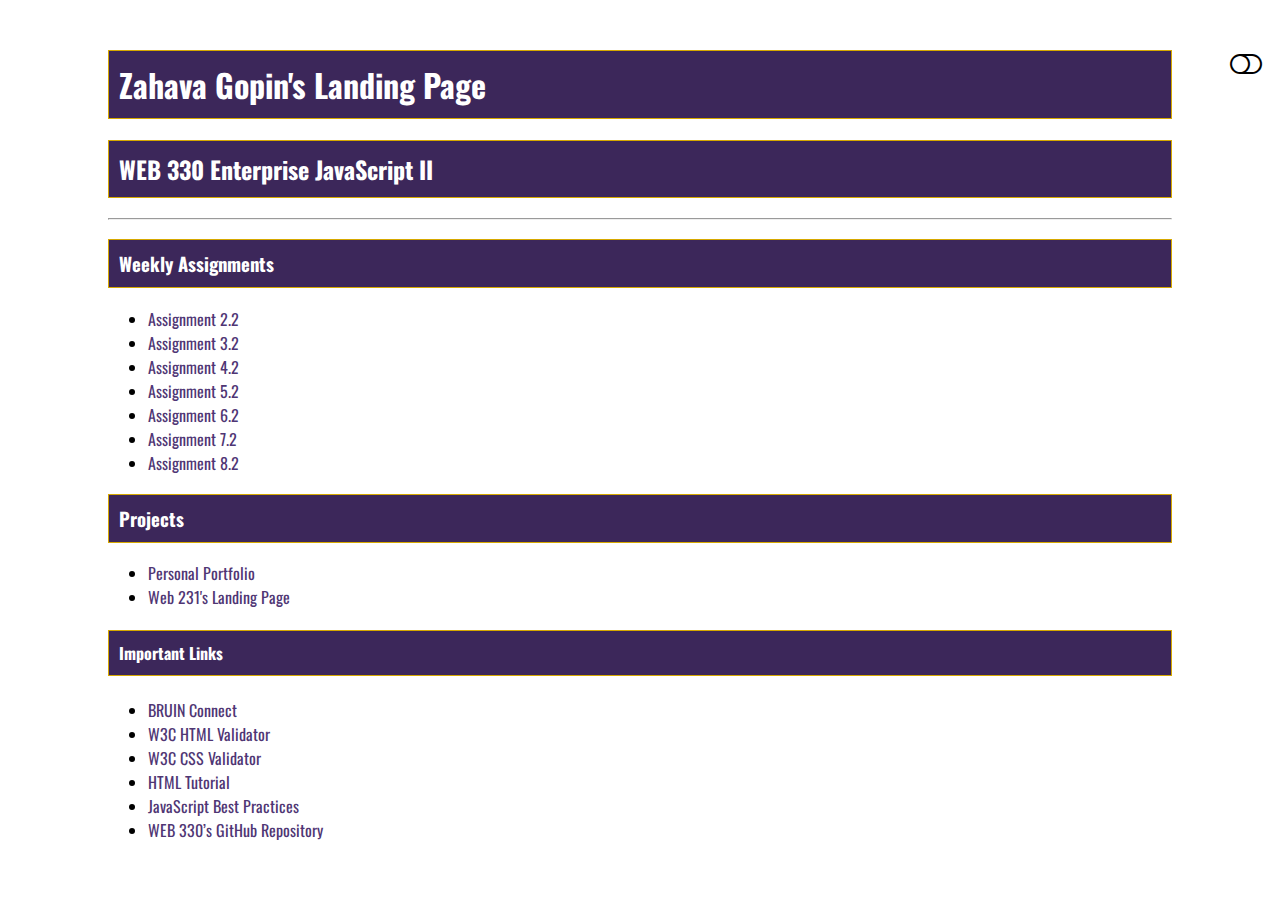
<file: index.html>
<!DOCTYPE html>
<html lang="en">

<!-- code attribution 
Title: index.html
Author: Zahava Gopin 
Date: 3 January 2023
Description: The WEB 330 landing page 
-->

<head>
    <title>WEB 330 - Enterprise JavaScript II</title>  <!--Document Title -->

    <link rel="stylesheet" type="text/css" href="theme.css">  <!--link to theme styling-->
    <link rel="stylesheet" type="text/css" href="site.css">   <!--link to site styling-->
    <link href="https://fonts.googleapis.com/css2?family=Oswald:wght@300;400;500;700&display=swap" rel="stylesheet">  <!--Link to google fonts-->
    <link rel="stylesheet" href="https://cdnjs.cloudflare.com/ajax/libs/font-awesome/4.7.0/css/font-awesome.min.css"> <!--link to cdn styling-->

    <script src="theme.js"></script>  <!--Link to JavaScript functions.-->


</head>


<body class="light-theme">
        <!--Icon to toggle the mode -->
        <p><i onclick="toggleMode(this)" id="icon-mode" class="fa fa-toggle-off pull-right" style="font-size: 28px;"><span id="icon-text"></span></i></p>
    <div id="container">

        
        <h1>Zahava Gopin's Landing Page</h1> <!--heading of the page-->
        <h2>WEB 330 Enterprise JavaScript II</h2>
        <hr>

        <h3>Weekly Assignments</h3> <!--List of assignments-->
        <ul>
            <li><a href= "week-2/gopin-palindrome.html">Assignment 2.2</a></li>
            <li><a href="week-3/gopin-restaurant.html">Assignment 3.2</a></li>
            <li><a href="week-4/gopin-calorie.html">Assignment 4.2</a></li>
            <li><a href="week-5/gopin-bobs-auto-repair.html">Assignment 5.2</a></li>
            <li><a href="week-6/gopin-future-value.html">Assignment 6.2</a></li>
            <li><a href="week-7/gopin-whatabook1.html">Assignment 7.2</a></li>
            <li><a href="week-8/gopin-whatabook2.html">Assignment 8.2</a></li>
        </ul>

        <h3>Projects</h3>   <!--List of projects-->
        <ul>
            <li><a href= "https://gopin-pets-r-us.onrender.com">Personal Portfolio</a></li>
            <li><a href= "../web-231/index.html">Web 231's Landing Page</a></li>
        </ul>

        <h4>Important Links</h4>
        <ul>
            <li> <a href="https://bruinconnect.bellevue.edu" target="_blank">BRUIN Connect</a> </li>

            <li> <a href="https://validator.w3.org/" target="_blank">W3C HTML Validator</a> </li>

            <li> <a href="http://jigsaw.w3.org/css-validator/" target="_blank">W3C CSS Validator</a> </li>

            <li> <a href="https://www.w3schools.com/html/" target="_blank">HTML Tutorial</a> </li>

            <li> <a href="https://www.w3schools.com/js/js_best_practices.asp" target="_blank">JavaScript Best Practices</a> </li>

            <li> <a href="https://github.com/buwebdev/web-330" target="_blank">WEB 330’s GitHub Repository</a> </li>


        </ul>
    </div>

    <script>

    /**
================================
Title: index.html
Author: Zahava Gopin 
Date: 3 January 2023
Description: JavaScript for WEB 330 Landing Page 
================================
*/

        /**
         * Setting the default theme to light 
         */

        setDefaultTheme();
        /**
         * This function switches the users selected website theme.
         */
        function toggleMode(x){
            let colorTheme = document.body.classList; //get the body's CSS class
            let iconMode = x.classList;//assigneign the triggered button to the current classes.
        
        /**
         * If the current body class is set to the light-theme, update the users's preferance to the dark-theme in the browsers.
         */
            if (colorTheme.value==="light-theme")
            {
                localStorage.clear();
                localStorage.setItem("mode", "dark-theme");
                localStorage.setItem("iconMode", "fa-toggle-on");
                localStorage.setItem("iconText", "Dark Mode");
            }

        /**
         * If the current body class is set to the dark-theme, update the user preference to the light-theme in the browser
         */
            else
            {
                localStorage.clear();
                localStorage.setItem("mode", "light-theme");
                localStorage.setItem("iconMode", "fa-toggle-off");
                localStorage.setItem("iconText", "Light Mode");
            }

        /**
         * Apply the updated selection to the HRML page elements 
         */
            colorTheme.value = localStorage.getItem("mode");

            iconMode.value =   `fa
            ${localStorage.getItem("iconMode")} pull-right`;

            document.getElementById("icon-text").innerHTML= localStorage.getItem("iconText");

        }

    </script>

</body>
</html>
</file>
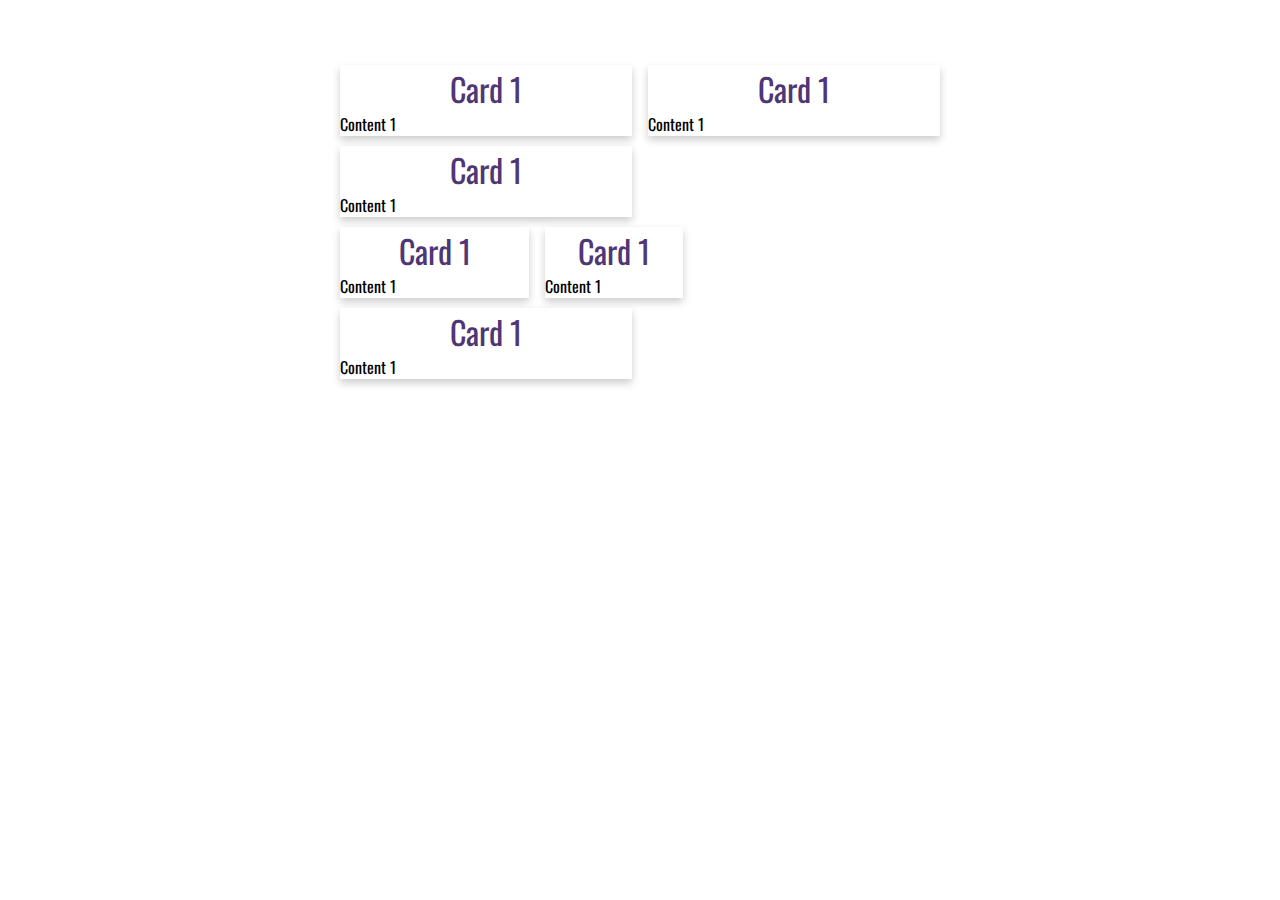
<file: practice.html>
<!DOCTYPE html>
<html lang="en">
<head>
    <title>WEB 330 Enterprise JavaScript II</title>
    <meta charset="UTF-8">

    <link rel="stylesheet" type="text/css" href="theme.css" /> <!-- This is a file reference to the theme.css file that you will be creating throughout the course -->
    <link rel="stylesheet" type="text/css" href="./site.css" />

    <link rel="stylesheet" type="text/css" href="./flex-layout.css">
    <link href="https://fonts.googleapis.com/css2?family=Oswald:wght@300;400;500;700&display=swap" rel="stylesheet">
</head>
<body class="light-theme">

<div class="assign-container">
    <div class="assign-content">

        <div class="container">
            <div class="row">
                <div class="col-6">
                    <div class="card">
                        <div class="card-title">Card 1</div>
                        <div class="card-content">Content 1</div>
                    </div>
                </div>

                <div class="col-6">
                    <div class="card">
                        <div class="card-title">Card 1</div>
                        <div class="card-content">Content 1</div>
                    </div>
                </div>

                <div class="col-6">
                    <div class="card">
                        <div class="card-title">Card 1</div>
                        <div class="card-content">Content 1</div>
                    </div>
                </div>

                
            </div>
        </div>

        <div class="container">
            <div class="row">
                <div class="col-4">
                    <div class="card">
                        <div class="card-title">Card 1</div>
                        <div class="card-content">Content 1</div>
                    </div>
                </div>

                <div class="col-3">
                    <div class="card">
                        <div class="card-title">Card 1</div>
                        <div class="card-content">Content 1</div>
                    </div>
                </div>

                <div class="col-6">
                    <div class="card">
                        <div class="card-title">Card 1</div>
                        <div class="card-content">Content 1</div>
                    </div>
                </div>
            </div>
        </div>

    </div>
</div>

</body>
</html>
</file>
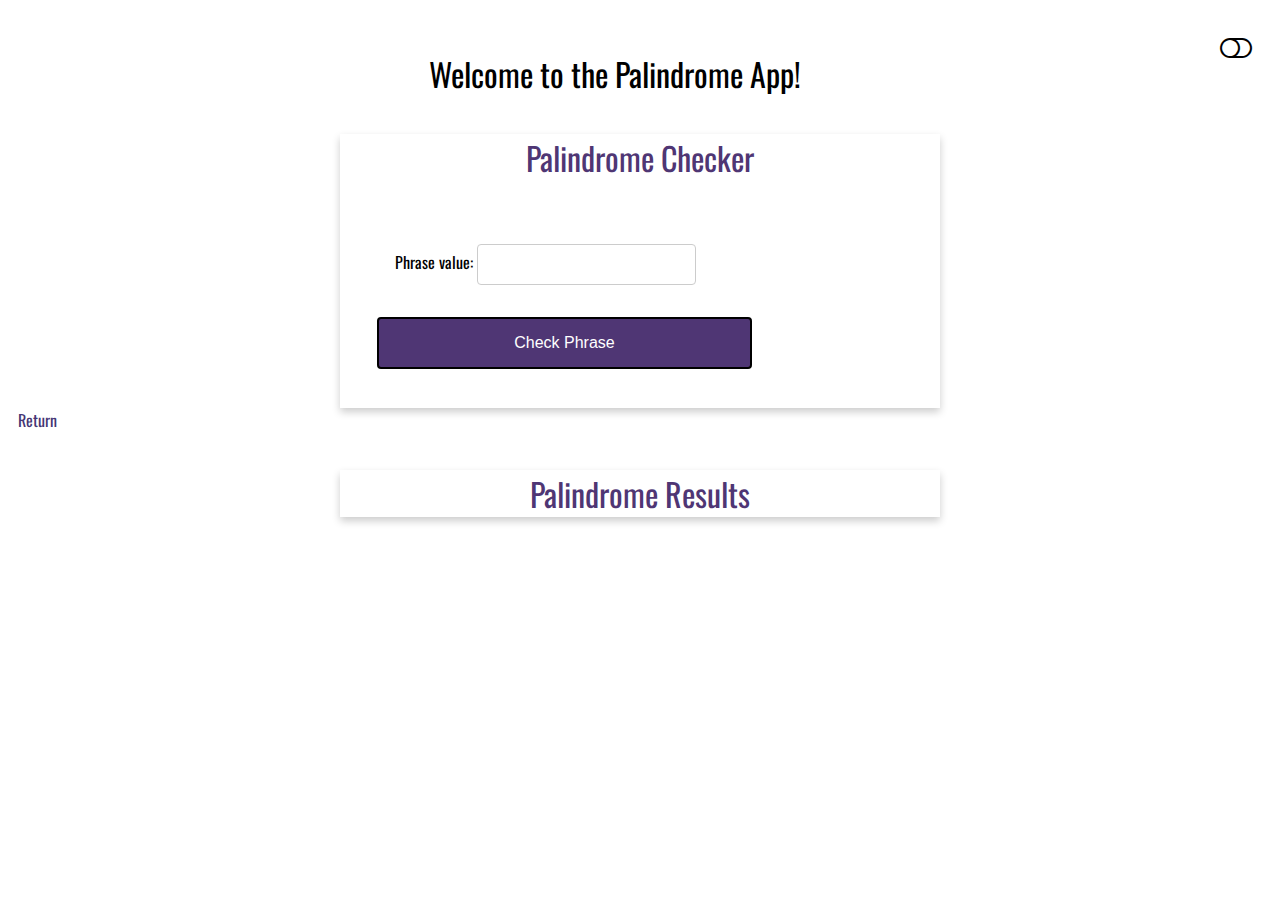
<file: week-2/gopin-palindrome.html>
<!DOCTYPE html>
<html lang="en">

<!-- code attribution 
Title: gopin-palindrome.html
Author: Zahava Gopin 
Date: 15 January 2023
Description: HTML for the palindrome app 
-->

<head>
    <title>WEB 330 - Enterprise JavaScript II</title>  <!--Document Title -->

    <link rel="stylesheet" type="text/css" href="../theme.css">  <!--link to theme styling-->
    <link rel="stylesheet" type="text/css" href="../site.css">   <!--link to site styling-->
    <link rel="stylesheet" type="text/css" href="gopin-palidrome.css">   <!--link to site styling-->
    <link href="https://fonts.googleapis.com/css2?family=Oswald:wght@300;400;500;700&display=swap" rel="stylesheet">  <!--Link to google fonts-->
    <link rel="stylesheet" href="https://cdnjs.cloudflare.com/ajax/libs/font-awesome/4.7.0/css/font-awesome.min.css"> <!--link to cdn styling-->

        
    <script src="../theme.js"></script>  <!--Link to JavaScript functions.-->
</head>

<body class="light-theme">
    

        <div class="assign-container">
              <!--Icon to toggle the mode -->
            <p><i onclick="toggleMode(this)" id="icon-mode" class="fa fa-toggle-off pull-right" style="font-size: 28px;"><span id="icon-text"></span></i></p>

             <p class="app-header">Welcome to the Palindrome App!</p>  <!--Heading for the page. -->
        
        <div class="assign-content">
            <div class="card">
                <div class="card-title">Palindrome Checker</div> <!--First card of the page. -->
                        <div class="card-content">
                                
                   
                            <div class="form"> <!--Form to fill in the possible palindrome-->
                                            <div class="form-field"> 
    
                                                <label for="txtPhrase">Phrase value:</label> <!--Label for the input feild. -->
                                                <input id="txtPhrase" class="input"> <!--Input for the card. -->
    
                                            </div>
    
                                            <div class="form-feild">
                                     
                                                <button id="btnCheckPhrase" class="btn btn-primary full width">Check Phrase</button> <!--Button to get results. -->
                                            </div>
                            </div>
                        </div>
                 </div>
                </div>

                <a href="../index.html" class="return-home">Return</a> <!--Option to return to the index web 330 page. -->

            <div class="assign-content"> <!--Second card on the page. -->
                <div class="card">
                    <div class="card-title">Palindrome Results</div> <!--Card title. -->
                    <div id="assign-results-header"></div> <!--Where the 'header' of the card goes- this contains the header variable. -->
                    <div id="assign-results" class="assign-results-text"> <!--Whether its a palindrome or not, shows up here. -->
                    <div class="card-content" id = "test"></div>
                    </div>
                </div>
            </div>

 
</div>



<script>

    /**
================================
Title: gopin-palindrome.html
Author: Zahava Gopin 
Date: 15 January 2023
Description: JavaScript for gopin-palindrome.html
================================
*/
        /**
         * Function to get todays date. 
         */
function getTodaysDate()
    {
        return new Date().toLocaleDateString('en-US');
    }

        /**
         * Function to get lenght of a string. 
         */

function getLength(str)
    {
        return str.length;
    }

        /**
         * Function to reverse the string. 
         */
function reverse(str)
    {
        const first = str.split(' ');
        const firstReversed =  first.reverse();
        return firstReversed.join('');
    }

        /**
         * Function to see if the string is a palindrome. 
         */
function isPalindrome(str)
    {
    const reversedPhrase = reverse();
    return str === reversedPhrase;
    }



        /**
         * Onclick function to get results. 
         */

document.getElementById("btnCheckPhrase").onclick=

function myFunction()
{  
    
    let txtPhrase = document.getElementById("txtPhrase").value;             //Capturing the inputted data in a variable. 
    let assignResults = document.getElementById("assign-results").innerHTML;  //Capturing the assign-results div into a variable. 
 

    const today = getTodaysDate();    //Varible to get todays date. 
    const len = getLength(txtPhrase);  //Assigning the length to the txtPhrase variable. 
    const reversedPhrase = reverse(txtPhrase); //Assigning the reversed phrase to txtPhrase variable. 

        /**
         * Creating a variable for all of the header information. 
         */

    let header = "<p>Date: " + today + "</p>"+  "<p>Original Phrase: " + txtPhrase +  "</p>" + "<p>Reversed Phrase: " + reversedPhrase +  "</p>" + "<p>Phrase Length: " + len + "</p>"; 

    document.getElementById("assign-results-header").innerHTML = header; //Placing the header variable information into the correct div. 

    txtPhrase.toLowerCase(); //Making sure the txtPhrase is in lower case. 

        /**
         * If else statement, if the txtPhrase is equal to the isPalindrome function then the inputted word is a palindrome. Otherwise, the inputted word is not a palindrome and the app should display that. 
         */

    if (txtPhrase === isPalindrome) 
        {                                       
             document.getElementById("test").innerHTML = (txtPhrase + "<b><u> is</u> </b>" +" a palindrome");   
        }
        else
        {                  
            document.getElementById("test").innerHTML = (txtPhrase + "<b> <u> is not</u></b>" + " a palindrome");
        }
 
}   



</script>
</body>
</html>
</file>
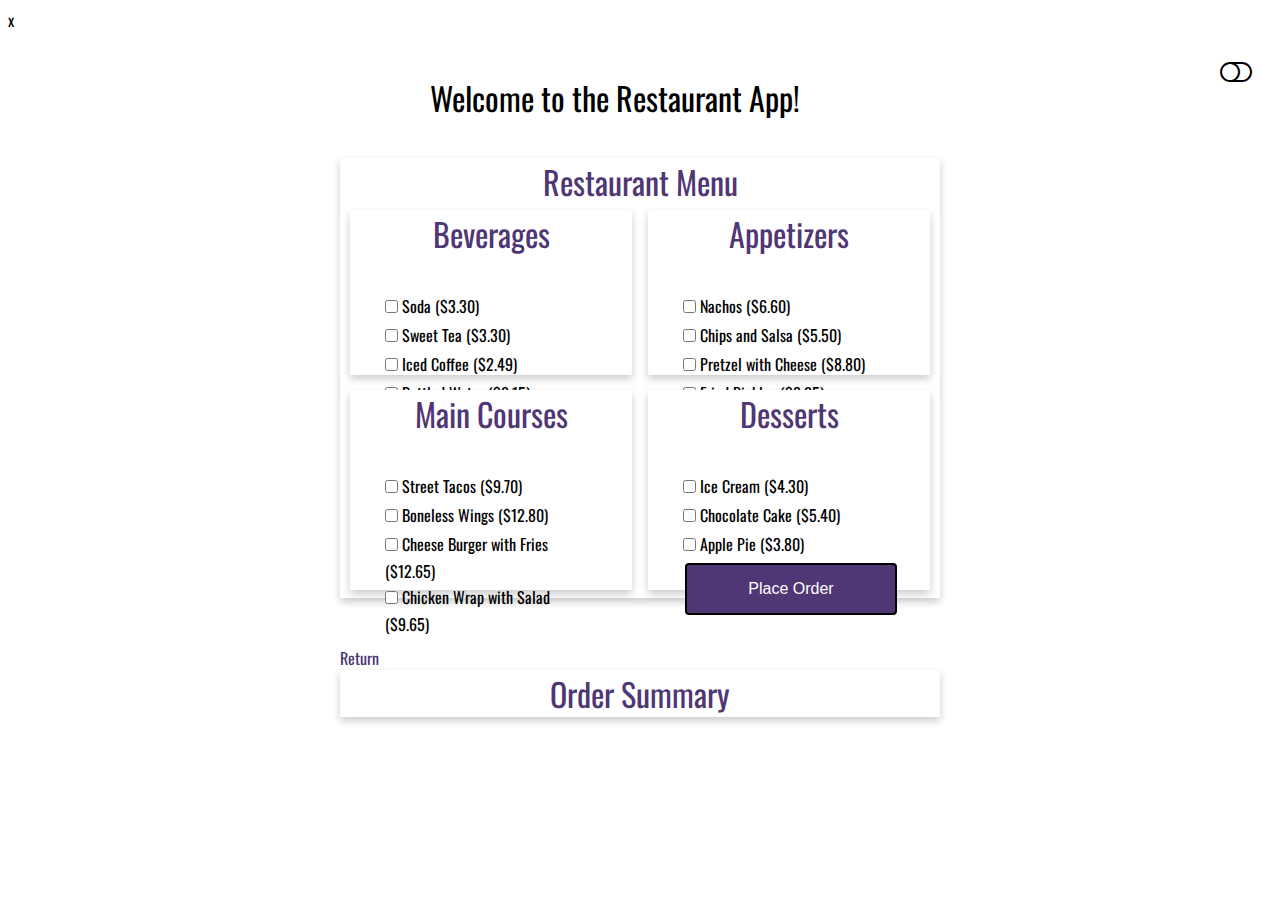
<file: week-3/gopin-restaurant.html>
<!DOCTYPE html>
<html lang="en">

<!-- code attribution 
Title: restaurant.html
Author: Zahava Gopin 
Date: 18 January 2023
Description: HTML for the restaurant app 
-->

<head>
    <title>WEB 330 - Enterprise JavaScript II</title>  <!--Document Title -->

    <link rel="stylesheet" type="text/css" href="../theme.css">  <!--link to theme styling-->
    <link rel="stylesheet" type="text/css" href="../site.css">   <!--link to site styling-->
    <link rel="stylesheet" type="text/css" href="gopin-restaurant.css">   <!--link to site styling-->
    <link href="https://fonts.googleapis.com/css2?family=Oswald:wght@300;400;500;700&display=swap" rel="stylesheet">  <!--Link to google fonts-->
    <link rel="stylesheet" href="https://cdnjs.cloudflare.com/ajax/libs/font-awesome/4.7.0/css/font-awesome.min.css"> <!--link to cdn styling-->

        
    <script src="../theme.js"></script>  <!--Link to JavaScript functions.-->
</head>x

<body class="light-theme">
    

    <div class="assign-container">
          <!--Icon to toggle the mode -->
        <p><i onclick="toggleMode(this)" id="icon-mode" class="fa fa-toggle-off pull-right" style="font-size: 28px;"><span id="icon-text"></span></i></p>

        <p class="app-header">Welcome to the Restaurant App!</p>  <!--Heading for the page. -->

<div class="assign-content">
        <div class="card" id="mainDiv">
            <div class="card-title">Restaurant Menu</div> <!--Card-title with a text value of “Restaurant Menu”.-->
            <div class = "card-content">

                    <div class="card" id="div1">
                    <div class="card-title">Beverages</div> <!--Card-title with a text value of “Beverages”.-->
                    <div class = "card-content" id="beverages"> <!--Card-content with four labels and four checkbox input fields.-->
                        <div class="form">
                            <div class="form-feild">
                                <label for="soda"> 
                                <input type="checkbox" id="soda" name="soda" value="3.30" class="input" >
                                Soda ($3.30)
                                </label><br />

                                <label for="sweetTea"> 
                                <input type="checkbox" id="sweetTea" name="sweetTea" value="3.30" class="input">
                                Sweet Tea ($3.30)
                                </label><br />

                                <label for="icedCoffee"> 
                                <input type="checkbox" id="icedCoffee" name="icedCoffee" value="2.49" class="input">
                                Iced Coffee ($2.49)
                                </label><br />

                                <label for="bottledWater"> 
                                <input type="checkbox" id="bottledWater" name="bottledWater" value="2.15" class="input">
                                Bottled Water ($2.15)
                                </label><br />
                            </div>
                        </div>
                    </div>
                    </div>
               

              
                    <div class="card" id="div2">
                    <div class="card-title">Appetizers</div> <!--Card-title with a text value of “Appetizers”.-->
                    <div class = "card-content" id="appetizers">
                        <div class="form">
                            <div class="form-feild">
                                <label for="nachos"> 
                                <input type="checkbox" id="nachos" name="nachos" value="6.60" class="input">
                                Nachos ($6.60)
                                </label><br />

                                <label for="chipsAndSalsa">
                                <input type="checkbox" id="chipsAndSalsa" name="chipsAndSalsa" value="5.50" class="input">
                                Chips and Salsa ($5.50)
                                </label><br />

                                <label for="pretzelWithCheese"> 
                                <input type="checkbox" id="pretzelWithCheese" name= "pretzelWithCheese" value= "8.80" class="input">
                                Pretzel with Cheese ($8.80)
                                </label><br />

                                <label for="friedPickles">
                                <input type="checkbox" id="friedPickles" name = "friedPickles" value="8.25" class="input">
                                Fried Pickles ($8.25)
                                </label><br />
                            </div>
                        </div>       
                    </div>
                    </div>


                
                    <div class="card" id="div3">
                    <div class="card-title">Main Courses</div> <!--Card-title with a text value of “Main Courses”.-->
                    <div class = "card-content" id="main-courses">
                        <div class="form">
                            <div class="form-feild">
                                <label for="streetTacos">
                                <input type="checkbox" id="streetTacos" name="streetTacos" value="9.70" class="input">
                                Street Tacos ($9.70)
                                </label><br />

                                <label for="bonelessWings">
                                <input type="checkbox" id="bonelessWings" name="bonelessWings" value="12.80" class="input">
                                Boneless Wings ($12.80)
                                </label><br />

                                <label for="cheeseBurger"> 
                                <input type="checkbox" id="cheeseBurger" class="input" name="cheeseBurger" value="12.65">
                                Cheese Burger with Fries ($12.65)
                                </label><br />

                                <label for="chickenWrap">
                                <input type="checkbox" id="chickenWrap" class="input" name="chickenWrap" value="9.65">
                                Chicken Wrap with Salad ($9.65)
                                </label><br />
                            </div>
                        </div>
                    </div>
                    </div>
                

                
                    <div class="card" id="div4">
                    <div class="card-title">Desserts</div> <!--Card-title with a text value of “Desserts”.-->
                    <div class = "card-content" id="desserts">
                        <div class="form">
                            <div class="form-feild">
                                <label for="iceCream">
                                <input type="checkbox" id="iceCream" class="input" name="iceCream" value="4.30">
                                Ice Cream ($4.30)
                                </label><br />

                                <label for="chocolateCake">
                                <input type="checkbox" id="chocolateCake" name="chocolateCake" value="5.40" class="input">
                                Chocolate Cake ($5.40)
                                </label><br />

                                <label for="applePie">
                                <input type="checkbox" id="applePie" class="input" name="applePie" value="3.80">
                                Apple Pie ($3.80)
                                </label><br />
                            <!--Button with an id of btnOrder and a text value of “Place Order”.-->
                            <button id="btnOrder" class="btn btn-primary full width">Place Order</button> 
                            </div>
                        </div>
                    </div>
                    </div>
                
            </div>
            </div>
        </div> 
</div>


    
<div class="assign-content">
        <a href="../index.html" class="return-home">Return</a> <!--Anchor tag with a text value of “Return” and a link back to the index.html landing page.-->
        
        <div class="card">
            <div class="card-title">Order Summary</div><!--Card title with a text value of “Order Summary”.-->
            <div class = "card-content assign-results-text" id="order-total">
            </div>
        </div>

</div>
</body>

<script type = "module">

    /**
================================
Title: gopin-restaurant.html
Author: Zahava Gopin 
Date: 18 January 2023
Description: JavaScript for restaurant.html
================================
*/

//Import the Bill, Beverage, Appetizer, MainCourse, and Dessert classes from the index.js file.
import {Bill, Beverage, Appetizer, MainCourse, Dessert} from "./index.js";


//Register an onclick event for the btnOrder element.
document.getElementById("btnOrder").onclick= function ()
{
"use strict"

//Create variables to hold the divs where the checkboxes are placed in the HTML document. 
    const beveragesEL = document.getElementById("beverages");
    const beverages = beveragesEL.getElementsByTagName("input");

    const appetizersEL = document.getElementById("appetizers");
    const appetizers = appetizersEL.getElementsByTagName("input");

    const mainCoursesEL = document.getElementById("main-courses");
    const mainCourses = mainCoursesEL.getElementsByTagName("input");

    
    const dessertsEL = document.getElementById("desserts");
    const desserts = dessertsEL.getElementsByTagName("input");

    let bill = new Bill(); //Create a new instance of the Bill class.

/**
 * Using a for…of loop, iterate over the variables that contains the “input” fields.
 * In the body of the for loop and an if statement that checks if the looped over value is checked.
 * If the item is checked, call the appropriate add function from the Bill class and pass-in the name and value. 
*/
    for(let beverage of beverages)
    {
        if(beverage.checked)
        {
            bill.addBeverage(new Beverage(beverage.name, beverage.value));
        }
    }

    for(let appetizer of appetizers)
    {
        if(appetizer.checked)
        {
            bill.addAppetizer(new Appetizer(appetizer.name, appetizer.value));
        }
    }

    for(let mainCourse of mainCourses)
    {
        if(mainCourse.checked)
        {
            bill.addMainCourse(new MainCourse(mainCourse.name, mainCourse.value));
        }
    }

    for(let dessert of desserts)
    {
        if(dessert.checked)
        {
            bill.addDessert(new Dessert(dessert.name, dessert.value));
        }
    }

//Find the “order-total” div and bind the results from the getTotal() function.
    document.getElementById("order-total").innerHTML = "Your total is " + bill.getTotal() ;

}

</script>
</file>
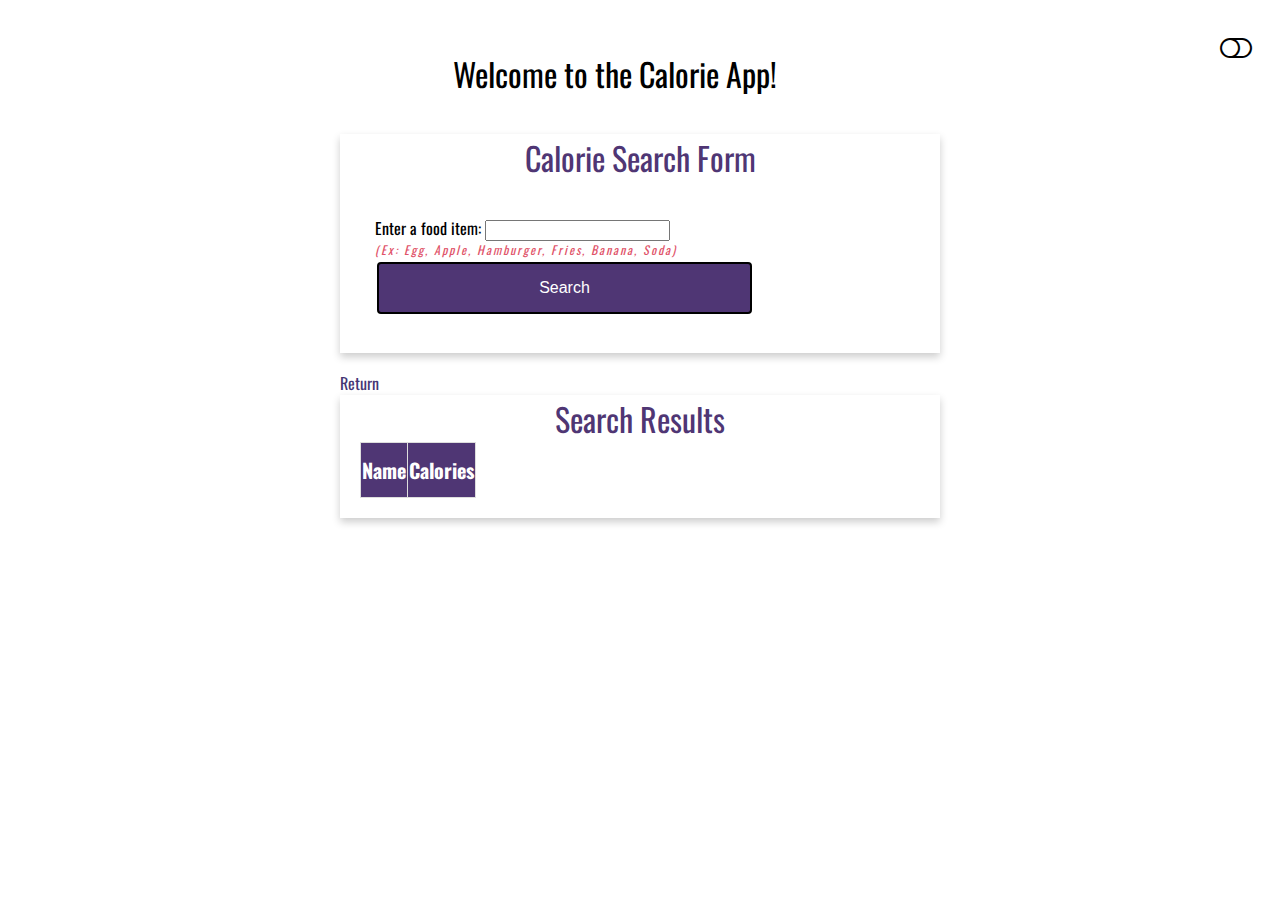
<file: week-4/gopin-calorie.html>
<!DOCTYPE html>
<html lang="en">

<!-- code attribution 
Title: gopin-calorie.html
Author: Zahava Gopin 
Date: 24 January 2023
Description: HTML for the calorie app
-->

<head>
    <title>WEB 330 - Enterprise JavaScript II</title> <!--Document Title -->

    <link rel="stylesheet" type="text/css" href="../theme.css"> <!--link to theme styling-->
    <link rel="stylesheet" type="text/css" href="../site.css"> <!--link to site styling-->
    <link rel="stylesheet" type="text/css" href="gopin-calorie.css"> <!--link to site styling-->
    <link href="https://fonts.googleapis.com/css2?family=Oswald:wght@300;400;500;700&display=swap" rel="stylesheet">
    <!--Link to google fonts-->
    <link rel="stylesheet" href="https://cdnjs.cloudflare.com/ajax/libs/font-awesome/4.7.0/css/font-awesome.min.css">
    <!--link to cdn styling-->


    <script src="../theme.js"></script> <!--Link to JavaScript functions.-->
</head>

<body class="light-theme">


    <div class="assign-container">
        <!--Icon to toggle the mode -->
        <p><i onclick="toggleMode(this)" id="icon-mode" class="fa fa-toggle-off pull-right"
                style="font-size: 28px;"><span id="icon-text"></span></i></p>

        <p class="app-header">Welcome to the Calorie App!</p> <!--Heading for the page. -->

        <div class="assign-content"> <!--First card on the page-->
            <div class="card">
                <div class="card-title">Calorie Search Form</div> <!--Card title-->
                <div class="card-content">
                    <div class="form">
                        <div class="form-feild"> <!--Form to enter a food option.-->
                            <label for="txtFoodItem">Enter a food item:
                                <input type="text" id="txtFoodItem"> <!--Input feild.-->
                            </label>
                        </div>
                        <span id="foodList"></span>

                        <button id="btnSearch" class="btn btn-primary full width">Search</button> <!--Button to click for results.-->
                    </div>
                </div>
            </div>

            <div class="assign-content"> <!--Second card on the page.-->
                <a href="../index.html" class="return-home">Return</a> <!--Link to return to the index. -->
                <div class="card">
                    <div class="card-title">Search Results</div> <!--Card title.-->

                    <div class="card-content assign-results-text" id="searchResults">
                        <table>  <!--Table to display results. -->
                            <thead>
                                <tr>
                                    <th>Name</th>
                                    <th>Calories</th>
                                </tr>
                            </thead>
                            <tbody id="tableBody">
                    </div>
                </div>
            </div>
</body>

<script type="module">
/**
================================
Title: gopin-calorie.html
Author: Zahava Gopin 
Date: 25 January 2023
Description: JavaScript for gopin-calorie.html
================================
*/

    "use strict";
    import { CalorieConverter } from "./calorie-converter.js"; //Importing the CalorieConverter class.

    let txtFoodItemEl = document.getElementById("txtFoodItem");
/**
 * Creating a new onclick function. 
*/
    document.getElementById("btnSearch").onclick = function () {
        let txtFoodItem = txtFoodItemEl.value;            //Capturing the value of the inputted food. 
        let foods = CalorieConverter.find(txtFoodItem);   //'Matching' the inputted foods in the CalorieConverter class. 
        let tableData = "";                               //Assigning an empty string to the table data cells. 
        for (const food of foods) {                       //Looping through the foods to display the right food information in the table. 

            let test =
                `<tr>
            <td>${food.name}</td>
            <td>${food.calories}</td>
        </tr>`
            tableData += test;
        }
        tableData += `</tbody></table>`;                  //Closing out the table. 
        document.getElementById("tableBody").innerHTML += tableData;   //Placing the data in the table. 
    };

    document.addEventListener("keyup", function(e){       //Adding an keyup event so user can push enter instead of clicking search. 
        if(e.key == "Enter"){
            document.getElementById("btnSearch").click();
        }
    });

    let foodList = CalorieConverter.data;                //Adding a span of all the food options. 
    let foodListData = "<i>(Ex: ";
        for (const iterator of foodList) {
            foodListData += iterator.name + ", ";
        }
        foodListData = foodListData.slice(0,-2)+")</i>";
    document.getElementById("foodList").innerHTML = foodListData;

</script>
</file>
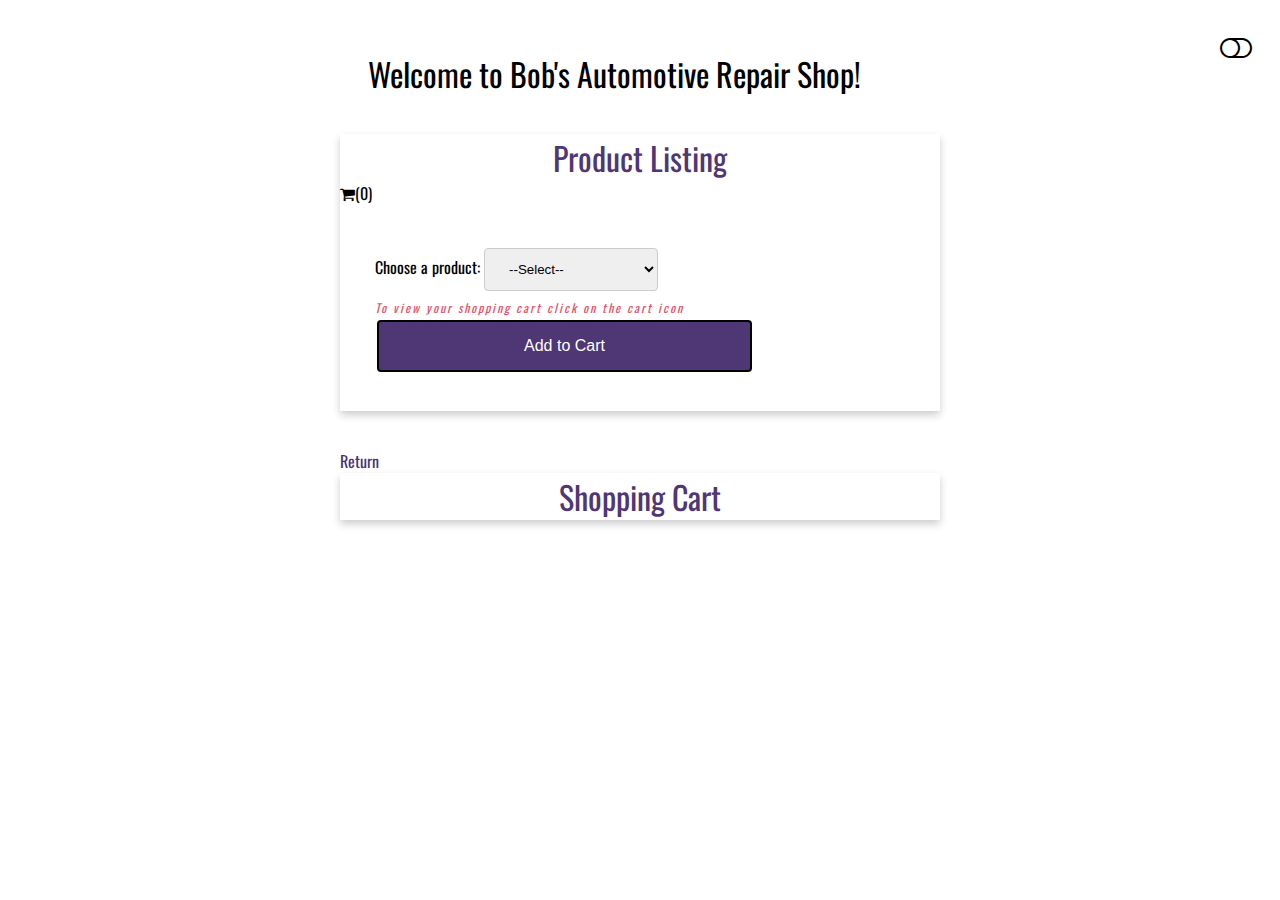
<file: week-5/gopin-bobs-auto-repair.html>
<!DOCTYPE html>
<html lang="en">

<!-- code attribution 
Title: gopin-bobs-auto-repair.html
Author: Zahava Gopin 
Date: 4 February 2023
Description: HTML for the bobs auto repair shop app
-->

<head>
    <meta charset="UTF-8">
    <meta http-equiv="X-UA-Compatible" content="IE=edge">
    <meta name="viewport" content="width=device-width, initial-scale=1.0">
   
    <link rel="stylesheet" type="text/css" href="../theme.css"> <!--link to theme styling-->
    <link rel="stylesheet" type="text/css" href="../site.css"> <!--link to site styling-->
    <link rel="stylesheet"  href="gopin-bobs-auto-repair.css"> <!--link to site styling-->
    <link href="https://fonts.googleapis.com/css2?family=Oswald:wght@300;400;500;700&display=swap" rel="stylesheet">
    <!--Link to google fonts-->
    <link rel="stylesheet" href="https://cdnjs.cloudflare.com/ajax/libs/font-awesome/4.7.0/css/font-awesome.min.css">
    <!--link to cdn styling-->

    <title>WEB 330 - Enterprise JavaScript II</title> <!--Document Title -->

    <script src="../theme.js"></script> <!--Link to JavaScript functions.-->
</head>

<body class="light-theme">


    <div class="assign-container"> 
        <!--Icon to toggle the mode -->
        <p><i onclick="toggleMode(this)" id="icon-mode" class="fa fa-toggle-off pull-right"
                style="font-size: 28px;"><span id="icon-text"></span></i></p>

        <p class="app-header">Welcome to Bob's Automotive Repair Shop!</p>
        <div class="assign-content">
            <div class="card">
                <div class="card-title">Product Listing</div> <!--List of the products in a drop down menu.-->
                <div class="card-content">
                    <div id="cart-icon"><cart-component></cart-component></div>
                    <div class="form">
                        <div class="form-feild"> 
                            <label for="productList">Choose a product:
                                <select id="productList" class="drop-down-menu">

                                    <option value="select">--Select--</option>
                                    <option value="19.99">Oil Change</option>
                                    <option value="18.44">Filter Replacement</option>
                                    <option value="9.99">Wiper Fluid Refill</option>   

                                   </select>
                            </label>
                            <i id="cart-message">To view your shopping cart click on the cart icon</i> <!--Button to add to cart.-->
                            <button id="btnAddProduct" class="btn btn-primary full width">Add to Cart</button>
                        </div> 
                    </div>
                </div>
                </div>
            </div>
    
                <div class="assign-content"> <!--Return to index.-->
                    <a href="../index.html" class="return-home">Return</a> 
                    <div class="card">
                        <div class="card-title">Shopping Cart</div> <!--The card where the "shopping cart" appears.-->
    
                        <div class="card-content assign-results-text" id="shoppingCart">
                      
                        </div>
                    </div>
                </div>
</div>
</body>


<script type="module">
/**
    ================================
    Title: gopin-bobs-auto-repair.html
    Author: Zahava Gopin 
    Date: 4 February 2023
    Description: JavaScript for gopin-bobs-auto-repair.html
    ================================
    */
/**
 * Importing all of the classes created in the JavaScript files for this app. 
*/
"use strict";
import {CartComponent} from "./cart-component.js";
import {ShoppingCart } from "./shopping-cart.js";
import { Product} from "./product.js";

let shoppingCart = new ShoppingCart(); //Creating a new shopping cart instance. 

setCartCount();
document.getElementById("btnAddProduct").onclick = function(){ //On click event 
    let productList = document.getElementById("productList")
    let product = productList.options[productList.selectedIndex].text;  //capturing the product name and value to add to the table. 
    let productValue = productList.options[productList.selectedIndex].value; 

    if (product != "--Select--") {
        let oneProduct = new Product(product, productValue); 
        shoppingCart.add(oneProduct);                        //Adding a product to the cart. 
       setCartCount();
       alert(`${product} was added to your shopping cart!`); //Alert the a product was added to a cart. 
       document.getElementById("productList").value = "select";
    }


}

document.getElementById("cartIcon").onclick = function (){ //creating another on click event to display the products. 
    let cartDisplayTable = `<table>  
                                <thead id="shoppingCart">
                                    <tr>
                                        <th>ID</th>
                                        <th>Name</th>
                                        <th>Price</th>
                                    </tr>
                                </thead>
                                <tbody id="shoppingCart"> `;
    for (const test of shoppingCart) { //Displaying the data in the table. 
        cartDisplayTable += `
        <tr>
            <td>${test.id}</td>
            <td>${test.name}</td>
            <td>${test.price}</td>
        </tr>    
        `
    }

    cartDisplayTable += `</tbody></table>`;
    document.getElementById("shoppingCart").innerHTML = cartDisplayTable;
                    
}

function setCartCount(){                    //Setting the cart count. 
    document.getElementById("cart-count").innerHTML = shoppingCart.count();
}

</script>
</file>
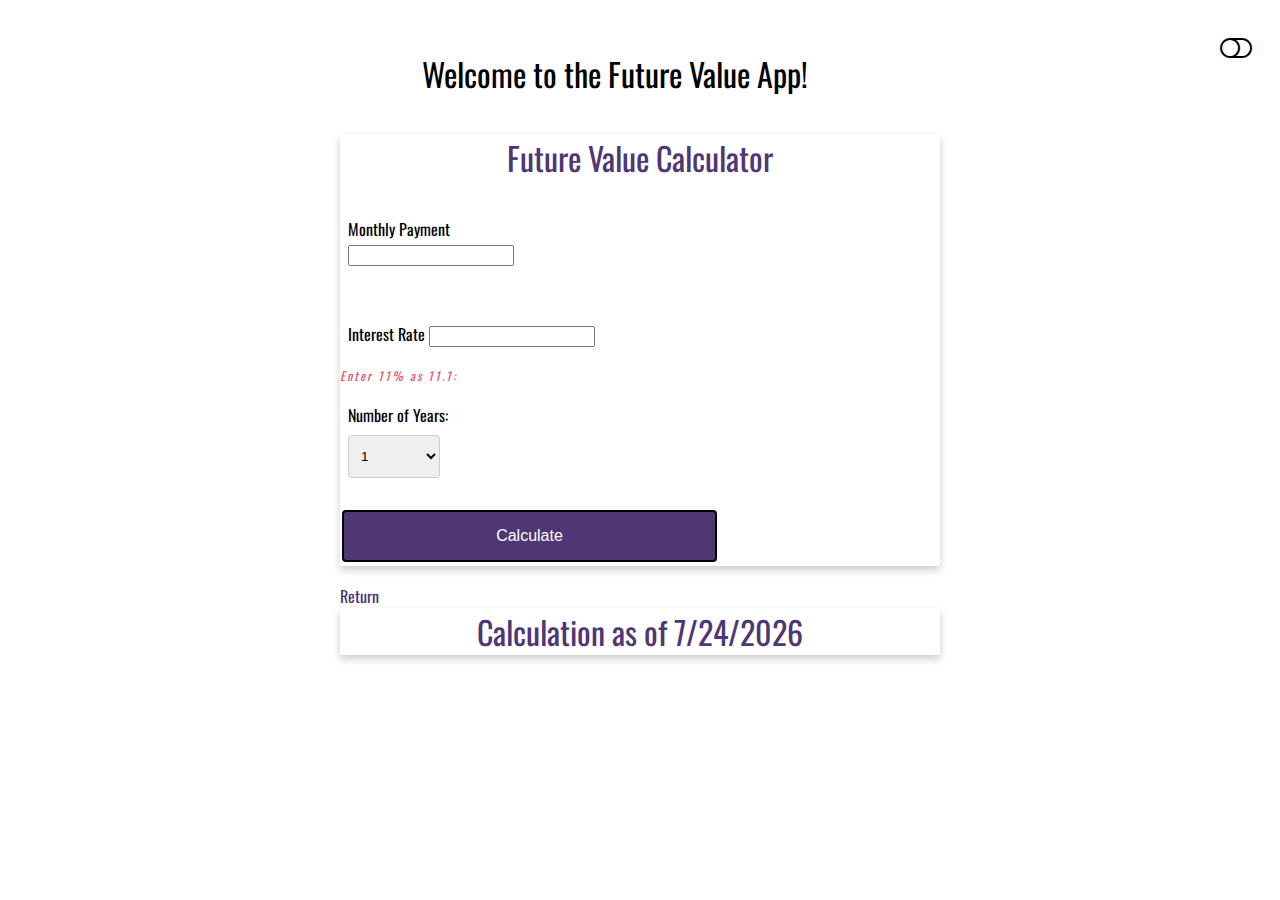
<file: week-6/gopin-future-value.html>
<!DOCTYPE html>
<html lang="en">
<!-- code attribution 
Title: gopin-future-value.html
Author: Zahava Gopin 
Date: 9 February 2023
Description: HTML for the future value app
-->
    <head>
        <meta charset="UTF-8">
        <meta http-equiv="X-UA-Compatible" content="IE=edge">
        <meta name="viewport" content="width=device-width, initial-scale=1.0">
       
        <link rel="stylesheet" type="text/css" href="../theme.css"> <!--link to theme styling-->
        <link rel="stylesheet" type="text/css" href="../site.css"> <!--link to site styling-->
        <link rel="stylesheet"  href="gopin-future-value.css"> <!--link to site styling-->
        <link rel="stylesheet" type="text/css" href="../flex-layout.css">
        <link href="https://fonts.googleapis.com/css2?family=Oswald:wght@300;400;500;700&display=swap" rel="stylesheet">
        <!--Link to google fonts-->
        <link rel="stylesheet" href="https://cdnjs.cloudflare.com/ajax/libs/font-awesome/4.7.0/css/font-awesome.min.css">
        <!--link to cdn styling-->
    
        <title>WEB 330 - Enterprise JavaScript II</title> <!--Document Title -->
    
        <script src="../theme.js"></script> <!--Link to JavaScript functions.-->
    </head>
    
    <body class="light-theme">
    
    
        <div class="assign-container"> 
            <!--Icon to toggle the mode -->
            <p><i onclick="toggleMode(this)" id="icon-mode" class="fa fa-toggle-off pull-right"
                    style="font-size: 28px;"><span id="icon-text"></span></i></p>
                    <p class="app-header">Welcome to the Future Value App!</p>

            <div class="assign-content">
                <div class="card">
                        <div class="card-title">Future Value Calculator</div><!--Card title-->
                        <div class="col-12 danger" id="errorLog"></div>

                   
                     
                            <div class="form-field col-5"> <!--input field-->
                                <label for= "txtMonthlyPayment" class="form-label">Monthly Payment
                                    <input type="text" 
                                    class="col-7"
                                    id="txtMonthlyPayment">
                                </label>
                            </div>

                            <div class="form-field col-5"> <!--input field-->
                                <label for= "txtYearlyRate" class="form-label">Interest Rate
                                    <input type="text" 
                                    class="col-7"
                                    id="txtYearlyRate">
                                </label>
                            </div>

                            <i class="danger">Enter 11% as 11.1:</i> 

                            <div class="form-field col-5"> <!--input field-->
                                <label for= "listNumOfYears" class="form-label">Number of Years:
                                    <select id="listNumOfYears" class="col-7 drop-down-menu"> <!--Drop down menu-->

                                        <option value="1">1</option>
                                        <option value="2">2</option>
                                        <option value="3">3</option>
                                        <option value="4">4</option>
                                        <option value="5">5</option>
                                        <option value="6">6</option>
                                        <option value="7">7</option>
                                        <option value="8">8</option>
                                        <option value="9">9</option>
                                        <option value="10">10</option>
                                       </select>
                                </label>
                            </div>

                            <button id="btnCalculator" class="btn btn-primary full width">Calculate</button><!--Button to display results.-->
                    
                   
                    </div>

                    <div class="assign-content"> 
                        <a href="../index.html" class="return-home">Return</a> <!--Card where results appear.-->
                        <div class="card">
                            <div class="card-title">Calculation as of
                                <span id="today"></span>
                            </div> 
        
                            <div class="card-content assign-results-text" id="futureValue">
                          
                            </div>
                        </div>
                    </div>
                       
</div>
</body>

<script type="module">
"use strict";
/**
    ================================
    Title: gopin-future-value.html
    Author: Zahava Gopin 
    Date: 9 February 2023
    Description: JavaScript for gopin-future-value.html
    ================================
    */
/**
 * Importing all of the classes created in the JavaScript files for this app. 
*/
    import {FinanceCalculator} from "./finance-calculator.js"
    import {Validator} from "./validator.js"

//Inserting todays date to be displayed in the HTML. 
    document.getElementById("today").innerHTML = new Date().toLocaleDateString("en-US");

//onclick event 
    document.getElementById("btnCalculator").onclick = function(){
        //Capturing inputted values. 
        let monthlyPayment = document.getElementById("txtMonthlyPayment").value; 
        let rate = document.getElementById("txtYearlyRate").value;
        let years = document.getElementById("listNumOfYears").value;
        let errorLogEl = document.getElementById("errorLog");
        //To make sure the monthly payment is a valid amount
        let monthlyPaymentValidator = new Validator("Monthly Payment", monthlyPayment)

        monthlyPaymentValidator.addRequiredField();
        monthlyPaymentValidator.addRequiredFloatField();
        monthlyPaymentValidator.addFloatMinField(100);
        //To make sure rate is a valid amount
        let rateValidator = new Validator("Interest Rate", rate);
        rateValidator.addRequiredField();
        rateValidator.addRequiredFloatField();
        rateValidator.addFloatMaxField(100);

        //A variable for the error to be created in
        let errorLog = [];

        //If monthly payment is not valid, create the error
        if (!monthlyPaymentValidator.validate()){
            for(let msg of monthlyPaymentValidator.messages)
            {
                errorLog.push(msg);
            }
        }

        //If rate is not a valid amount, create the error
        if (!rateValidator.validate()){
            for(let msg of rateValidator.messages)
            {
                errorLog.push(msg);
            }
        }

        //If all amounts are correct display the future value...
        if (monthlyPaymentValidator.validate() && rateValidator.validate())
        {
            errorLogEl.innerHTML = "";
            let futureValue = FinanceCalculator.calculateFutureValue(monthlyPayment, rate, years);

            document.getElementById("futureValue").innerHTML = "The future value is $"+futureValue; 
        //Otherwise, display the error message
        } else{
            errorLogEl.innerHTML = "";
            let errorLogMessage = `<ul>`
                for (const errorMsg of errorLog) {
                   errorLogMessage +=`<li>${errorMsg}</li>`
                }
               errorLogMessage += `</ul>`
            errorLogEl.innerHTML = errorLogMessage;
        }
    }
</script>
</file>
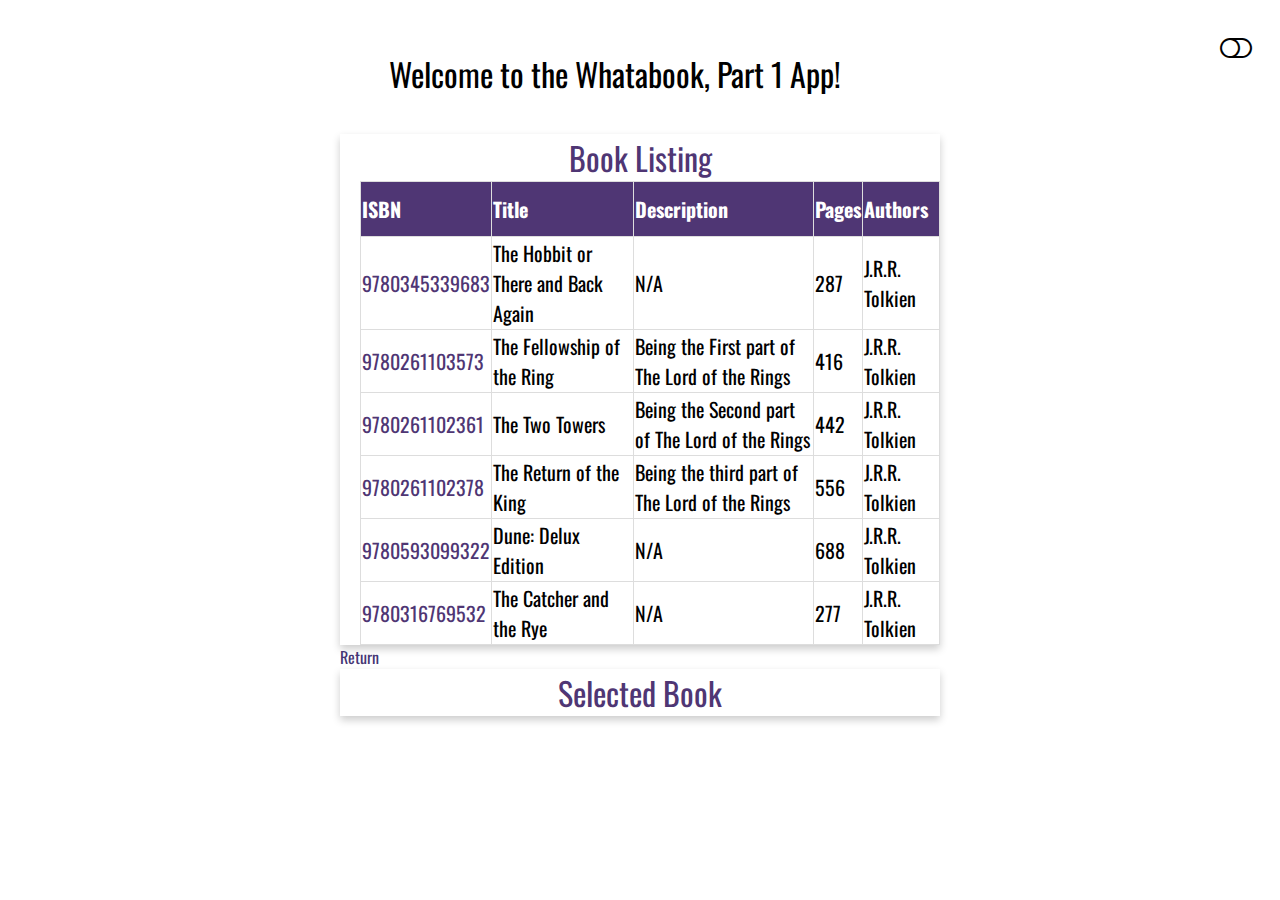
<file: week-7/gopin-whatabook1.html>
<!DOCTYPE html>
<html lang="en">
<!-- code attribution 
Title: gopin-whatabook1.html
Author: Zahava Gopin 
Date: 13 February 2023
Description: HTML for the whatabook app
-->

<head>
    <meta charset="UTF-8">
    <meta http-equiv="X-UA-Compatible" content="IE=edge">
    <meta name="viewport" content="width=device-width, initial-scale=1.0">

    <link rel="stylesheet" type="text/css" href="../theme.css"> <!--link to theme styling-->
    <link rel="stylesheet" type="text/css" href="../site.css"> <!--link to site styling-->
    <link rel="stylesheet" type="text/css" href="../flex-layout.css">
    <link href="https://fonts.googleapis.com/css2?family=Oswald:wght@300;400;500;700&display=swap" rel="stylesheet">
    <!--Link to google fonts-->
    <link rel="stylesheet" href="https://cdnjs.cloudflare.com/ajax/libs/font-awesome/4.7.0/css/font-awesome.min.css">
    <!--link to cdn styling-->

    <title>WEB 330 - Enterprise JavaScript II</title> <!--Document Title -->

    <script src="../theme.js"></script> <!--Link to JavaScript functions.-->
</head>

<body class="light-theme">


    <div class="assign-container">
        <!--Icon to toggle the mode -->
        <p><i onclick="toggleMode(this)" id="icon-mode" class="fa fa-toggle-off pull-right"
                style="font-size: 28px;"><span id="icon-text"></span></i></p>
        <p class="app-header">Welcome to the Whatabook, Part 1 App!</p>

        <div class="assign-content">
            <div class="card">                                <!--First card that displays the list of books.-->
                <div class="card-title">Book Listing</div>
                <div class="card-content" id="bookList">

                </div>
            </div>

            <a href="../index.html" class="return-home">Return</a> <!--Card where specific book information appears.-->
            <div class="card">
                <div class="card-title">Selected Book</div>
                <div class="card-content" id="selectedBook">

                </div>

            </div>

        </div>
    </div>
</body>

</html>

<script>
"use strict";
/*
* Fetching the books.xml file which stores all of the data for the list of books.
* Adding a function to load the books. 
* adding an event when click on ISBN. 
*/
    document.addEventListener('DOMContentLoaded', (event) => { 
        let fileName = "books.xml";

        fetch(fileName)
            .then(res => res.text())
            .then(data => {
                let domParser = new DOMParser;
                let xmlBooks = domParser.parseFromString(data, "text/xml");

                loadBooks(xmlBooks);
                addIsbnClickEvents();
            })
    });
/*
* Loading the books into a table.
*/
    function loadBooks(xml) {
        let books = xml.getElementsByTagName("book");
        let tableData = `<table id="bookTable" class="table">  
                        <thead>
                            <tr>
                                <th>ISBN</th>
                                <th>Title</th>
                                <th>Description</th>
                                <th>Pages</th>
                                <th>Authors</th>
                            </tr>
                        </thead><tbody>`

        for (let book of books) {
            let isbn = book.getElementsByTagName("isbn")[0].childNodes[0].nodeValue;

            let title = book.getElementsByTagName("title")[0].childNodes[0].nodeValue;

            let description = book.getElementsByTagName("description")[0].childNodes[0].nodeValue;

            let pages = book.getElementsByTagName("pages")[0].childNodes[0].nodeValue;

            let authors = book.getElementsByTagName("authors")[0].childNodes[0].nodeValue;

            tableData += `<tr>
                <td data-value="ISBN"><a href="books.xml" class="isbn-link">${isbn}</a></td>

                <td data-value="Title">${title}</td>

                <td data-value="Description">${description}</td>

                <td data-value="Pages">${pages}</td>

                <td data-value="Authors">${authors}</td>
                </tr>`
        };

        tableData += `</tbody></table>`;
        document.getElementById("bookList").innerHTML = tableData;

    };
/*
* When click ISBN of a book the information of the book is displayed below.
*/
    function anchorClicked(e) {
        e.preventDefault();

        let self = this;
        console.log(self)
        let cell = self.parentElement;
        let row = cell.parentElement;

        let data = row.querySelectorAll("td");
        console.log(data)

        let bookData = `<ul style="list-style-type: none">`
        for (const field of data) {
            bookData += `<li><b>${field.dataset.value}</b> ${field.textContent}</li>`
        }
        bookData += `</ul>`;

        document.getElementById("selectedBook").innerHTML = bookData;
    };

    function addIsbnClickEvents() {
        let viewButtons = document.querySelectorAll("#bookTable tbody .isbn-link");
        for (let index = 0; index < viewButtons.length; index++) {
            viewButtons[index].addEventListener("click", anchorClicked);

        }
    }

</script>
</file>
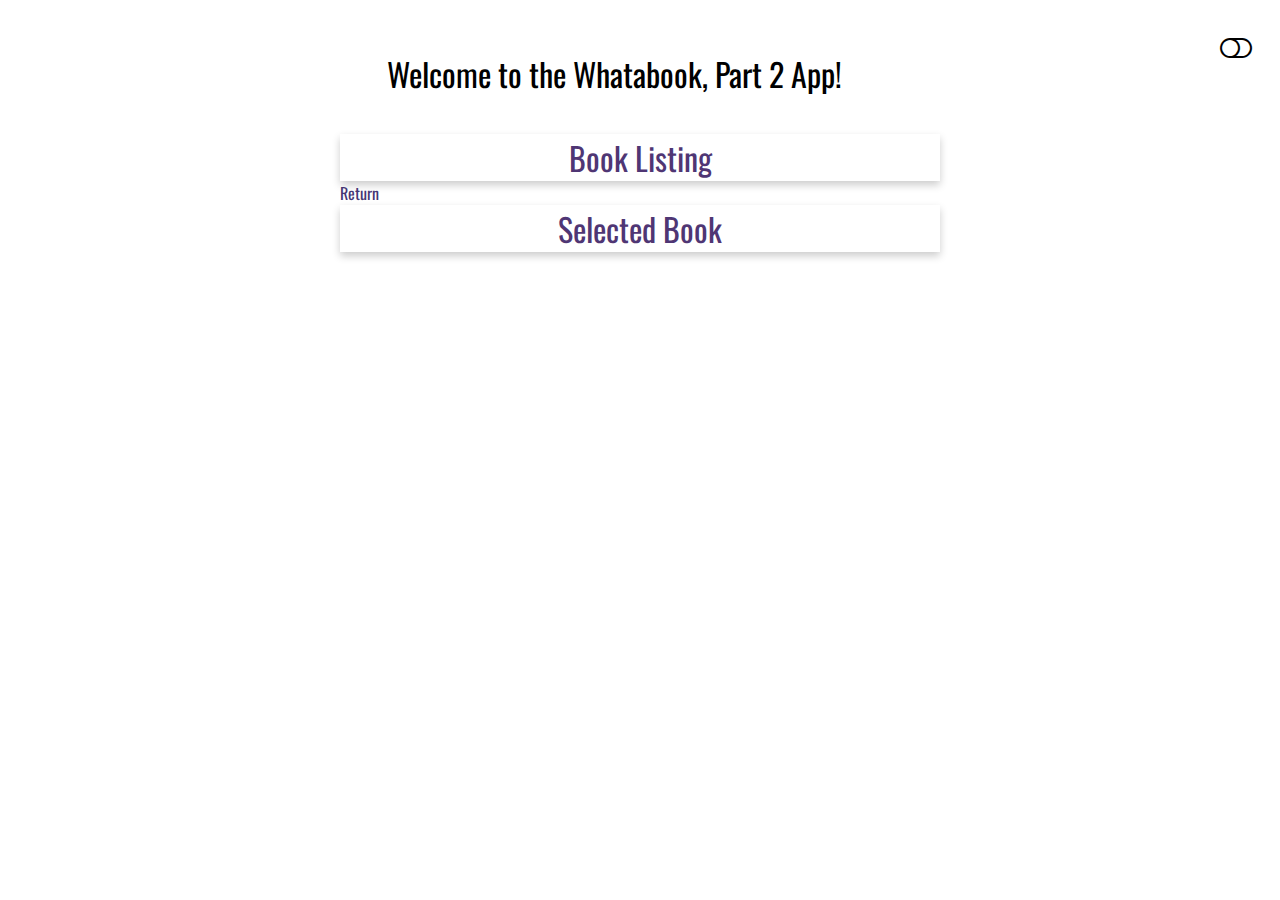
<file: week-8/gopin-whatabook2.html>
<!DOCTYPE html>
<html lang="en">
<!-- code attribution 
Title: gopin-whatabook2.html
Author: Zahava Gopin 
Date: 23 February 2023
Description: HTML for the whatabook app
-->

<head>
    <meta charset="UTF-8">
    <meta http-equiv="X-UA-Compatible" content="IE=edge">
    <meta name="viewport" content="width=device-width, initial-scale=1.0">

    <link rel="stylesheet" type="text/css" href="../theme.css"> <!--link to theme styling-->
    <link rel="stylesheet" type="text/css" href="../site.css"> <!--link to site styling-->
    <link rel="stylesheet" type="text/css" href="../flex-layout.css">
    <link href="https://fonts.googleapis.com/css2?family=Oswald:wght@300;400;500;700&display=swap" rel="stylesheet">
    <!--Link to google fonts-->
    <link rel="stylesheet" href="https://cdnjs.cloudflare.com/ajax/libs/font-awesome/4.7.0/css/font-awesome.min.css">
    <!--link to cdn styling-->

    <title>WEB 330 - Enterprise JavaScript II</title> <!--Document Title -->

    <script src="../theme.js"></script> <!--Link to JavaScript functions.-->
</head>

<body class="light-theme">


    <div class="assign-container">
        <!--Icon to toggle the mode -->
        <p><i onclick="toggleMode(this)" id="icon-mode" class="fa fa-toggle-off pull-right"
                style="font-size: 28px;"><span id="icon-text"></span></i></p>
        <p class="app-header">Welcome to the Whatabook, Part 2 App!</p>

        <div class="assign-content">
            <div class="card"> <!--First card that displays the list of books.-->
                <div class="card-title">Book Listing</div>
                <div class="card-content" id="bookList">

                </div>
            </div>

            <a href="../index.html" class="return-home">Return</a> <!--Card where specific book information appears.-->
            <div class="card">
                <div class="card-title">Selected Book</div>
                <div class="card-content" id="selectedBook">

                </div>

            </div>

        </div>
    </div>
</body>

</html>

<script type="module">
    /**
    ================================
    Title: http-client.js
    Author: Zahava Gopin 
    Date: 23 February 2023
    Description: JavaScript for gopin-whatabook2.html
    ================================
    */
    "use strict";
//import the HttpCLient class
    import { HttpClient } from "./http-client.js";

//variable that holds all of the isbns'
    let http = new HttpClient();
    const isbn = [
        '0345339681',
        '0261103571',
        '9780593099322',
        '9780261102361',
        '9780261102378',
        '9780590302715',
        '9780316769532',
        '9780743273565',
        '9780590405959',
    ];

//object that holds key/value pairs
    const params = {
        "bibkeys": `ISBN: ${isbn.join(",")}`,
        "format": "json",
        "jscmd": "details"
    };

    let storedRes = null;

//the function below has 2 objects - open library url and params
    http.get("https://openlibrary.org/api/books", params).then(res => {
//after the then clause, call the buildHTmlString function and bind to innerHtml bookList.
        console.log(res);
        storedRes = res;
        document.getElementById("bookList").innerHTML = buildHtmlString(res, "table");
//call the click event function  
        addIsbnClickEvents();
    })
//call th ecatch statement
        .catch(e => {
            console.log(e);
        })
//create a new function
    function getBook(e) {
        e.preventDefault();
        let self = this;
        let isbn = self.innerText;
//creating a new params object
        let newParamObj = {};
        newParamObj[isbn] = storedRes[isbn];
//pasting the new objects in the innerhtml
        document.getElementById("selectedBook").innerHTML = buildHtmlString(newParamObj, "ul");

    }
//defining the function buildhtmlstring - builds the table to be displayed in the HTML
    function buildHtmlString(res, format) {
        let tableString =
            `<table id="bookTable" class="table">  
                        <thead>
                            <tr>
                                <th>ISBN</th>
                                <th>Title</th>
                                <th>Description</th>
                                <th>Pages</th>
                                <th>Authors</th>
                            </tr>
                        </thead><tbody>`;

        let ulString = "";
//for in loop to , iterate over the res parameter and append the objects to the ulString and tableString variables
        for (let key in res) {
            ulString += `<ul style = "list-style-type: none;">`;

            if (res.hasOwnProperty(key)) {
                let authors = [];
                if (res[key].details.authors) {
                    authors = res[key].details.authors.map(function (author) {
                        return author.name;
                    })
                }
                let book = {
                    isbn: res[key].details.isbn_11 || res[key].details.isbn_13 || res[key].details.isbn_10,
                    title: res[key].details.title,
                    description: res[key].details.subtitle || res[key].details.subtitle || "N/A",
                    pages: res[key].details.number_of_pages || res[key].details.number_of_pages || "N/A",
                    authors: authors ? authors.join(",") : ""
                }

                ulString += `<li><b>ISBN:</b> ${book.isbn} </li>
                                 <li><b>Title:</b> ${book.title} </li>
                                 <li><b>Description:</b> ${book.description} </li>
                                 <li><b>Pages:</b> ${book.pages} </li>
                                 <li><b>Authors:</b> ${book.authors} </li>`;
                tableString += `<tr><td><a href= "#" class = "isbn-link"> ${book.isbn}</a></td>
                                        <td>${book.title}</td><td>${book.description}</td>
                                        <td>${book.pages}</td><td>${book.authors}</td>
                                    </tr>`;


            }
        }
//closing the table
        tableString += `</tbody></table>`;
                //making sure the format is correct
        if (format === "table") {
            return tableString
        } else {
            return ulString
        }
    }
//defining the click event function.
    function addIsbnClickEvents() {
        let viewButtons = document.querySelectorAll("#bookTable tbody .isbn-link");
        for (let index = 0; index < viewButtons.length; index++) {
            viewButtons[index].addEventListener("click", getBook);

        }
    }
</script>
</file>
<file: theme.css>
/** 
Title: theme.css
Author: Zahava Gopin
Date: 3 January 2023
Description: css styling for web 330
*/

body.light-theme{     /**Setting the variables for the light theme. */
    --text-color: #000;
    --background-color: #fff;
    --anchor-color: #4f3674;
    --h1-background-color:#3c275a;
    --h1-border-color:#d6a800;
    --heading-background-color:#3c275a;
    --heading-color: #fff;
    --heading-border-color:#d6a800;
    --anchor-hover-color:#4f3674;
    --anchor-hover-background-color: #d6a800;
    --card-background-color:#fff;
    --card-title-color:#4f3674;
    --btn-background-color: #4f3674;
    --btn-color:#fff;
    --btn-hover-background-color:#d6a800;
    --btn-hover-color: #4f3674;
    --input-border-color:#ccc;
    --table-header-background-color: #4F3674;
    --table-header-color: #fff;
    --table-border-color: #ddd;
    --table-hover-background-color: #D6A800;
    --table-hover-color: #4F3674;

}

/**Setting each HTML element to the light mode variables*/

body{
    color: var(--text-color);
    background-color: var(--background-color);
}

a{
    color: var(--anchor-color);
    text-decoration: none;
}

a:hover{
    background-color: var(--anchor-hover-background-color);
    color: var(--anchor-hover-color);
}

h1{
    color: var(--heading-color);
    background-color: var(--h1-background-color);
    padding: 10px;
    border: solid;
    border-width: 1px;
    border-color: var(--h1-border-color);
}

h2{
    color: var(--heading-color);
    background-color: var(--heading-background-color);
    padding: 10px;
    border: solid;
    border-width: 1px;
    border-color: var(--heading-border-color);
}

h3{
    color: var(--heading-color);
    background-color: var(--heading-background-color);
    padding: 10px;
    border: solid;
    border-width: 1px;
    border-color: var(--heading-border-color);
}

h4{
    color: var(--heading-color);
    background-color: var(--heading-background-color);
    padding: 10px;
    border: solid;
    border-width: 1px;
    border-color: var(--heading-border-color);
}
table{

    border-collapse: collapse;
    margin-left: 20px;
}

th{
    text-align: left;
    padding-top: 12px;
    padding-bottom: 12px;
    background-color: var(--table-header-background-color);
    color: var(--table-header-color);
    border: 1px;
    border-style: solid;
    border-color: var(--table-border-color);
    font-size: 20px;
}

td{
    text-align: left;
    border: 1px;
    border-style: solid;
    border-color: var(--table-border-color);
    font-size: 20px;
    margin-bottom: 30px;
}

table:hover{
    background-color: var(--table-hover-background-color);
    color: var(--table-hover-color);
    cursor: pointer;
}
/**Dark theme variables*/

body.dark-theme{
    --text-color: #fafafa;
    --background-color: #303030;
    --anchor-color: #fff;
    --h1-background-color:#9c27b0;
    --h1-border-color:#9c27b0;
    --heading-background-color:#424242;
    --heading-color: #fff;
    --heading-border-color:#424242;
    --anchor-hover-color:#d176e1;
    --anchor-hover-background-color: #303030;
    --card-background-color:#424242;
    --card-title-color:#d176e1;
    --btn-background-color: #d176e1;
    --btn-color:#fff;
    --btn-hover-background-color:#7d4787;
    --btn-hover-color: #fff;
    --input-border-color:#303030;
    --table-header-background-color: #D176E1;
     --table-header-color: #fff;
    --table-border-color: #303030;
     --table-hover-background-color: #7D4787;
     --table-hover-color: #fff;

}

/**Setting fonts for the HTML*/
body{
    font-family: 'Oswald', 'Verdana', 'Arial', sans-serif;
}

/**Styling for the cards*/
.card{
    box-shadow: 0 4px 8px 0 rgba(0, 0, 0, 0.2);
    transition: 0.3s;
    background-color: var(--card-background-color);

}

/**Styling for card title*/
.card-title{
    text-align: center;
    font-size: 2em;
    color: var(--card-title-color);
    font-weight: 400;
}
/**Styling for card content*/
#card-content{
    padding: 2px 16px;
    text-align: center;
    font-size: 28px;
}
/**styling for the hover over the card*/
.card:hover{
    box-shadow: 0 8px 16px 0 rgba(0, 0, 0, 0.2);
}
/**button styling*/
.btn{
    width: 375px;
    border-radius: 4px;
    border: 2px solid black;  
    text-align: center;
    text-decoration: none;
    display: inline-block;
    font-size: 16px;
    margin: 4px 2px;
    cursor: pointer;
    padding: 15px 32px;
    color: black;
    
}

.btn-primary{
    border-radius: 4px;
    border: 2px solid black;  
    background-color: var(--btn-background-color);
    color: var(--btn-color);
}

/**button hover styling*/
.btn-primary:hover{
    background-color: var(--btn-hover-background-color);
    color: var(--btn-hover-color);
}
/**styling for input forms*/
.input{
    padding: 12px 20px;
    margin: 8px 0px;
    display: inline-block;
    border: 1px solid var(--input-border-color);
    border-radius: 4px;
    box-sizing: border-box;
}
/**Styling for drop down menus*/
.drop-down-menu{
    padding: 12px 20px;
    margin: 8px 0px;
    display: inline-block;
    border: 1px solid var(--input-border-color);
    border-radius: 4px;
    box-sizing: border-box;
}
</file>
<file: site.css>
/** 
Title: site.css
Author: Zahava Gopin
Date: 3 January 2023
Description: css styling for web 330
*/

/**Styling for the full page container*/
#container{
    margin-top: 50px;
    margin-left: 100px;
    margin-right: 100px;
}
/**Styling for icons*/
#icon-mode:hover{
    cursor: pointer;
}
/**Styling for icon text*/
#icon-text{
    padding-left: 10px;
    
}

.pull-right{
    float: right;
}
/**Styling for the header*/
.app-header{
    text-align: center;
    font-weight: 400;
    font-size: 2em;
}
/**Styling fo return home*/
.return-home{
    color: #453674;
    text-decoration: none;
}

.return-home:hover{
    background-color: #d6a800;
    color: #4f3674;
}

.return-home:visited{
    color: #3C275A;
}
/**styling for the form */
.form {
    padding: 35px;
    display: -ms-inline-grid;
    grid-template-columns: auto;
}

.form-field{
    padding: 20px;
}

.full-width{
    width:100%;
}

.assign-container{
    padding: 10px;
 
}

.assign-content{
    width: 600px;
    margin: 3% auto 0;

}

.assign-results-text{
    text-align: center;
    font-size: 28px;

}
</file>
<file: week-2/gopin-palidrome.css>
/** 
Title: gopin-palindrome.css
Author: Zahava Gopin
Date: 15 January 2023
Description: css styling for gopin-palimdrome.html
*/
</file>
<file: week-3/gopin-restaurant.css>
/** 
Title: restaurant.css
Author: Zahava Gopin
Date: 18 January 2023
Description: css styling for restaurant.html
*/

/**
* First div styling.
*/
#mainDiv{
    height: 440px;
}

/**
* Beverages div styling.
*/

#div1{
    width:47%;
    height:165px;
    margin-top: 5px;
    margin-left: 10px;
    margin-bottom: 10px;

    float: left;
}

/**
* Appetizers div styling.
*/

#div2{
    width:47%;
    height:165px;
    margin-top: 5px;
    margin-right: 10px;
    margin-bottom: 10px;
    float: right;
}

/**
* Main courses div styling.
*/

#div3{
    width:47%;
    height:200px;
    margin-left: 10px;
    margin-top: 5px;
  
    float: left;
}

/**
* Desserts div styling.
*/

#div4{
    width:47%;
    height:200px;
    margin-right: 10px;
    margin-top: 5px;
    float: right;
}

#btnOrder{
    width: 100%;
}
</file>
<file: week-4/gopin-calorie.css>
/** 
Title: gopin-calories.css
Author: Zahava Gopin
Date: 25 January 2023
Description: css styling for gopin-calorie.html
*/

/**Styling for the html id "foodList.*/
#foodList{
    float: left;
    color: #df546a;
    font-size: 12px;
    letter-spacing: 2px;
}
/**Padding for the html id searchResults*/
#searchResults{
    padding-bottom: 20px;
}
</file>
<file: week-5/gopin-bobs-auto-repair.css>
/** 
Title: gopin-bobs-auto-repair.css
Author: Zahava Gopin
Date: 4 February 2023
Description: css styling for web 330
*/

 #cart-message{
    float: left;
    color: #df546a;
    font-size: 12px;
    letter-spacing: 2px;
 }

 i:hover{
    cursor: pointer;
 }
</file>
<file: week-6/gopin-future-value.css>
/** 
Title: gopin-future-value.css
Author: Zahava Gopin
Date: 9 February 2023
Description: css styling for gopin-future-value.html
*/
.danger{
    float: left;
    color: #df546a;
    font-size: 12px;
    letter-spacing: 2px;
}
.form-label{
    display: inline-block;
    padding-top: 1rem;
}
</file>
<file: flex-layout.css>
/**
    Title: flex-layout.css
    Author: Professor Krasso
    Date: 2/4/2021
    Description: Styling to build a reusable flex layout; inspired by Bootstrap and Angular FlexLayout
    Sources:
        Bootstrap: https://github.com/twbs/bootstrap
        Angular FlexLayout: https://github.com/angular/flex-layout
 */

 :root {
    --col-1: 8.33%;
    --col-2: 16.66%;
    --col-3: 25%;
    --col-4: 33.33%;
    --col-5: 41.66%;
    --col-6: 50%;
    --col-7: 58.33%;
    --col-8: 66.66%;
    --col-9: 75%;
    --col-10: 83.33%;
    --col-11: 91.66%;
    --col-12: 100%;
}

.container {
    margin-right: auto;
    margin-left: auto;
    width: 100%;
}

.row {
    box-sizing: border-box;
    display: flex;
    flex-wrap: wrap;
    margin-right: -0.5rem;
    margin-left: -0.5rem;
}

.row > * {
    box-sizing: border-box;
    flex-shrink: 0;
    width: 100%;
    max-width: 100%;
    margin-top: 10px;
}

.col-1,
.col-2,
.col-3,
.col-4,
.col-5,
.col-6,
.col-7,
.col-8,
.col-9,
.col-10,
.col-11,
.col-12 {
    flex: 0 0 auto;
    padding-right: .5rem;
    padding-left: .5rem;
}

.col-1 { width: var(--col-1); }
.col-2 { width: var(--col-2); }
.col-3 { width: var(--col-3); }
.col-4 { width: var(--col-4); }
.col-5 { width: var(--col-5); }
.col-6 { width: var(--col-6); }
.col-7 { width: var(--col-7); }
.col-8 { width: var(--col-8); }
.col-9 { width: var(--col-9); }
.col-10 { width: var(--col-10); }
.col-11 { width: var(--col-11); }
.col-12 { width: var(--col-12); }
</file>
